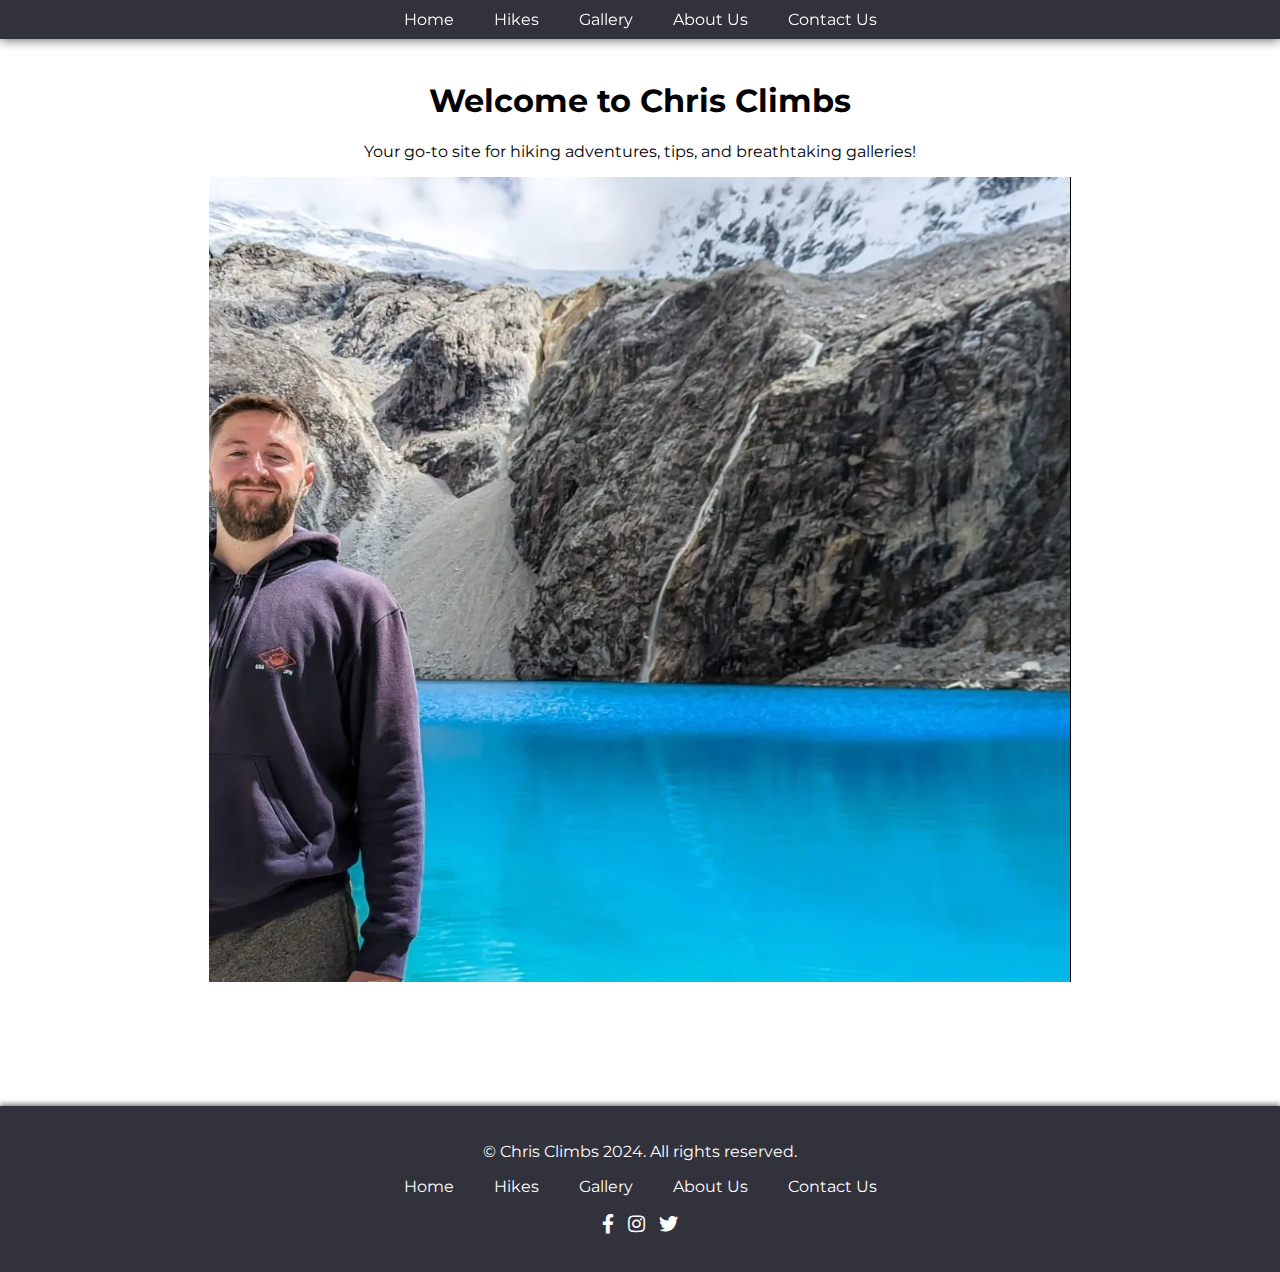
<file: index.html>
<!DOCTYPE html>
<html lang="en">
<head>
    <meta charset="UTF-8">
    <meta name="viewport" content="width=device-width, initial-scale=1.0">
    <title>Home</title>
    <link rel="stylesheet" href="styles.css" />
    <link rel="icon" href="images/favicon.ico" type="image/x-icon">
    <link href="https://cdnjs.cloudflare.com/ajax/libs/font-awesome/5.15.4/css/all.min.css" rel="stylesheet">
    <link href="https://fonts.googleapis.com/css2?family=Montserrat:wght@400;700&display=swap" rel="stylesheet">
</head>
<body>
    <!-- Navigation Bar -->
    <nav>
        <ul>
            <li><a href="index.html">Home</a></li>
            <li><a href="hikes.html">Hikes</a></li>
            <li><a href="gallery.html">Gallery</a></li>
            <li><a href="about.html">About Us</a></li>
            <li><a href="contact.html">Contact Us</a></li>
        </ul>
    </nav>

    <!-- Main Content Placeholder -->
    <main>
        <h1>Welcome to Chris Climbs</h1>
        <p>Your go-to site for hiking adventures, tips, and breathtaking galleries!</p>
        <img src="images/Laguna69.png" alt="Chris at a mountain lake" style="max-width: 100%; height: auto;">
    </main>

    <!-- Footer -->
    <footer>
        <div class="footer-content">
            <p>© Chris Climbs 2024. All rights reserved.</p>
            <ul class="footer-links">
                <li><a href="index.html">Home</a></li>
                <li><a href="hikes.html">Hikes</a></li>
                <li><a href="gallery.html">Gallery</a></li>
                <li><a href="about.html">About Us</a></li>
                <li><a href="contact.html">Contact Us</a></li>
            </ul>
            <p class="footer-social">
                <a href="https://facebook.com"><i class="fab fa-facebook-f"></i></a>
                <a href="https://instagram.com"><i class="fab fa-instagram"></i></a>
                <a href="https://x.com"><i class="fab fa-twitter"></i></a>
            </p>
        </div>
    </footer>
</body>
</html>
</file>
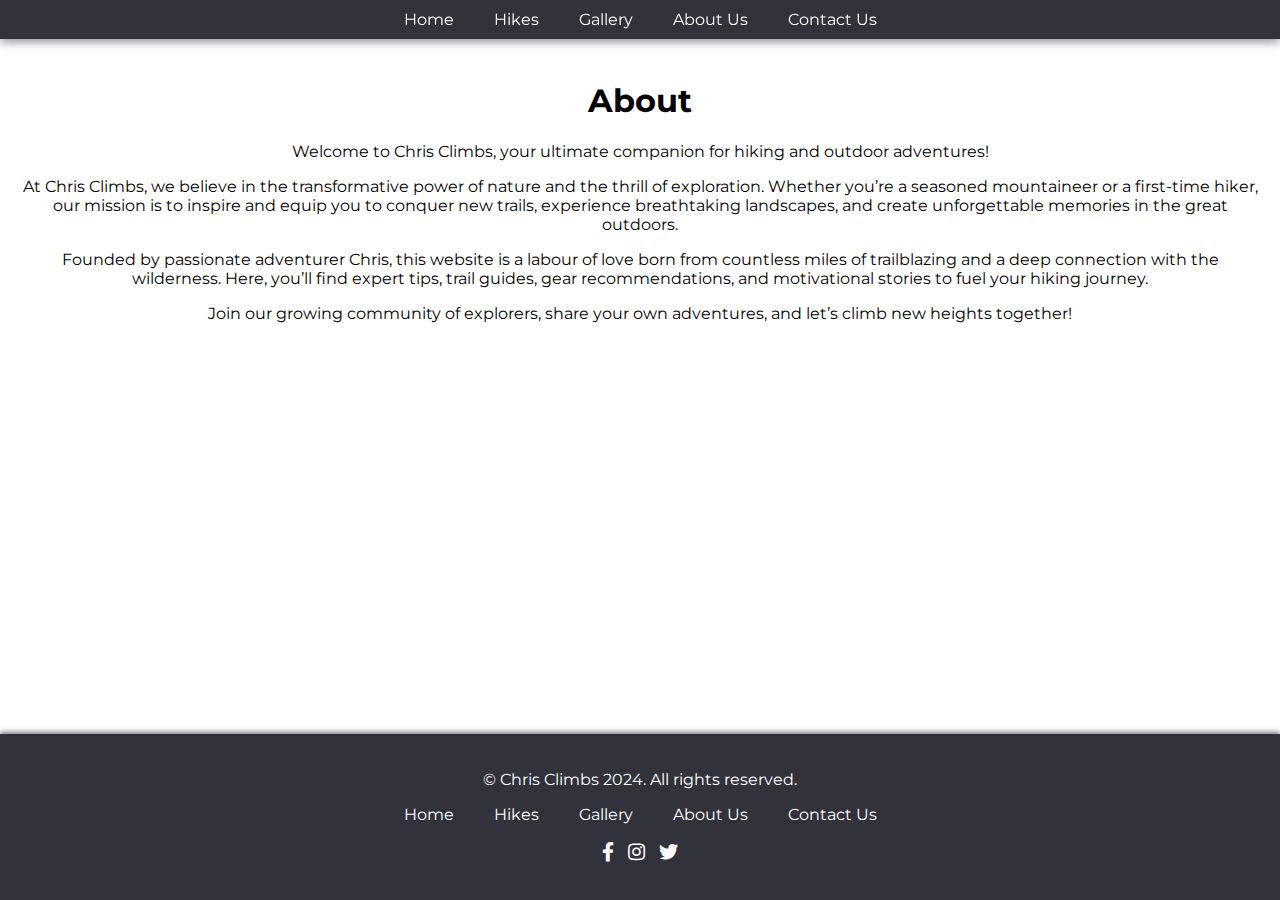
<file: about.html>
<!DOCTYPE html>
<html lang="en">
<head>
    <meta charset="UTF-8">
    <meta name="viewport" content="width=device-width, initial-scale=1.0">
    <title>About</title>
    <link rel="stylesheet" href="styles.css" />
    <link rel="icon" href="images/favicon.ico" type="image/x-icon">
    <link href="https://cdnjs.cloudflare.com/ajax/libs/font-awesome/5.15.4/css/all.min.css" rel="stylesheet">
    <link href="https://fonts.googleapis.com/css2?family=Montserrat:wght@400;700&display=swap" rel="stylesheet">
</head>
<body>
    <!-- Navigation Bar -->
    <nav>
        <ul>
            <li><a href="index.html">Home</a></li>
            <li><a href="hikes.html">Hikes</a></li>
            <li><a href="gallery.html">Gallery</a></li>
            <li><a href="about.html">About Us</a></li>
            <li><a href="contact.html">Contact Us</a></li>
        </ul>
    </nav>

    <!-- Main Content Placeholder -->
    <main>
        <h1>About</h1>
        <p>Welcome to Chris Climbs, your ultimate companion for hiking and outdoor adventures!</p>

        <p>At Chris Climbs, we believe in the transformative power of nature and the thrill of exploration. Whether you’re a seasoned mountaineer or a first-time hiker, our mission is to inspire and equip you to conquer new trails, experience breathtaking landscapes, and create unforgettable memories in the great outdoors.</p>
            
        <p>Founded by passionate adventurer Chris, this website is a labour of love born from countless miles of trailblazing and a deep connection with the wilderness. Here, you’ll find expert tips, trail guides, gear recommendations, and motivational stories to fuel your hiking journey.</p>
            
        <p>Join our growing community of explorers, share your own adventures, and let’s climb new heights together!</p>
    </main>

    <!-- Footer -->
    <footer>
        <div class="footer-content">
            <p>&copy; Chris Climbs 2024. All rights reserved.</p>
            <ul class="footer-links">
                <li><a href="index.html">Home</a></li>
                <li><a href="hikes.html">Hikes</a></li>
                <li><a href="gallery.html">Gallery</a></li>
                <li><a href="about.html">About Us</a></li>
                <li><a href="contact.html">Contact Us</a></li>
            </ul>
            <p class="footer-social">
                <a href="https://facebook.com"><i class="fab fa-facebook-f"></i></a>
                <a href="https://instagram.com"><i class="fab fa-instagram"></i></a>
                <a href="https://x.com"><i class="fab fa-twitter"></i></a>
            </p>
        </div>
    </footer>
</body>
</html>
</file>
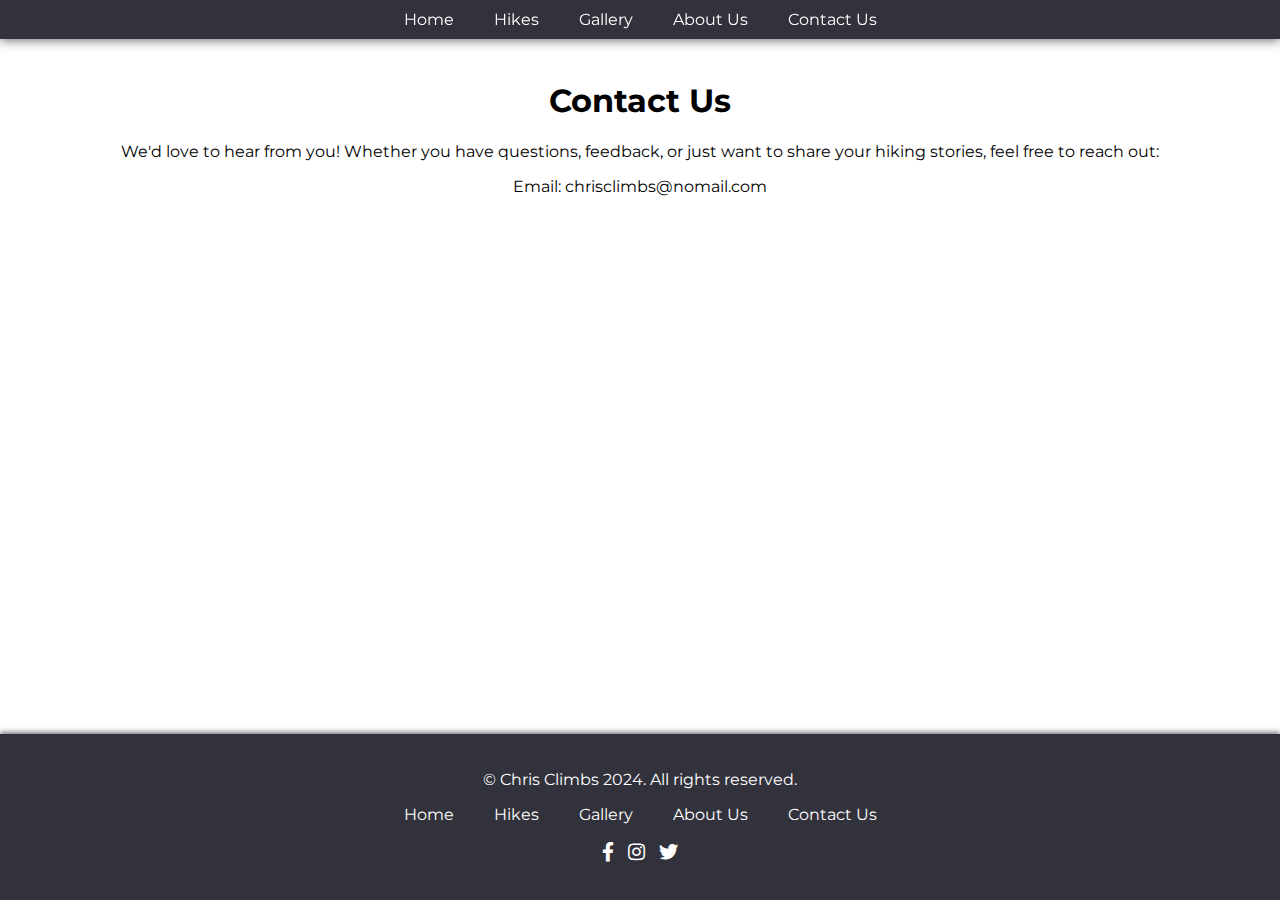
<file: contact.html>
<!DOCTYPE html>
<html lang="en">
<head>
    <meta charset="UTF-8">
    <meta name="viewport" content="width=device-width, initial-scale=1.0">
    <title>Contact</title>
    <link rel="stylesheet" href="styles.css" />
    <link rel="icon" href="images/favicon.ico" type="image/x-icon">
    <link href="https://cdnjs.cloudflare.com/ajax/libs/font-awesome/5.15.4/css/all.min.css" rel="stylesheet">
    <link href="https://fonts.googleapis.com/css2?family=Montserrat:wght@400;700&display=swap" rel="stylesheet">
</head>
<body>
    <!-- Navigation Bar -->
    <nav>
        <ul>
            <li><a href="index.html">Home</a></li>
            <li><a href="hikes.html">Hikes</a></li>
            <li><a href="gallery.html">Gallery</a></li>
            <li><a href="about.html">About Us</a></li>
            <li><a href="contact.html">Contact Us</a></li>
        </ul>
    </nav>

    <!-- Main Content Placeholder -->
    <main>
        <h1>Contact Us</h1>
        <p>We'd love to hear from you! Whether you have questions, feedback, or just want to share your hiking stories, feel free to reach out:</p>

        
        
        
        
        
        <p>Email: chrisclimbs@nomail.com</p>
    </main>

    <!-- Footer -->
    <footer>
        <div class="footer-content">
            <p>&copy; Chris Climbs 2024. All rights reserved.</p>
            <ul class="footer-links">
                <li><a href="index.html">Home</a></li>
                <li><a href="hikes.html">Hikes</a></li>
                <li><a href="gallery.html">Gallery</a></li>
                <li><a href="about.html">About Us</a></li>
                <li><a href="contact.html">Contact Us</a></li>
            </ul>
            <p class="footer-social">
                <a href="https://facebook.com"><i class="fab fa-facebook-f"></i></a>
                <a href="https://instagram.com"><i class="fab fa-instagram"></i></a>
                <a href="https://x.com"><i class="fab fa-twitter"></i></a>
            </p>
        </div>
    </footer>
</body>
</html>
</file>
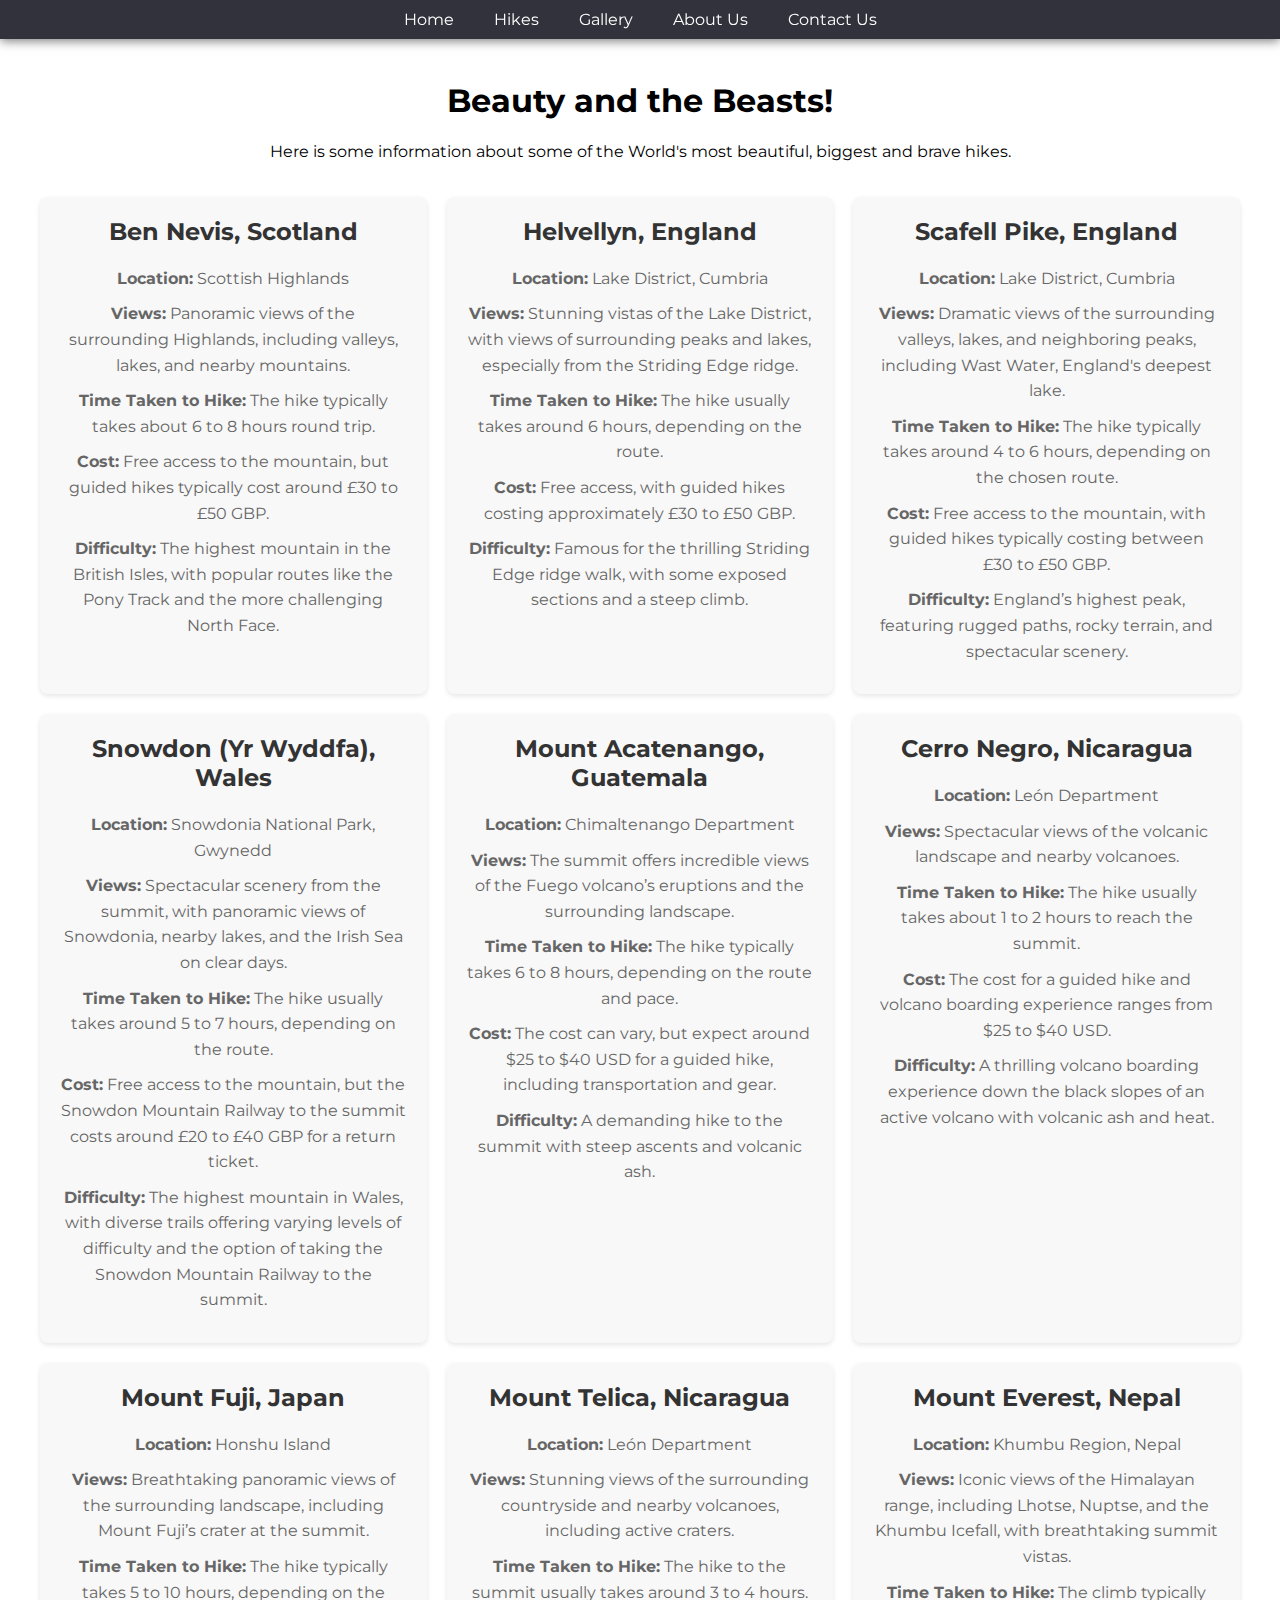
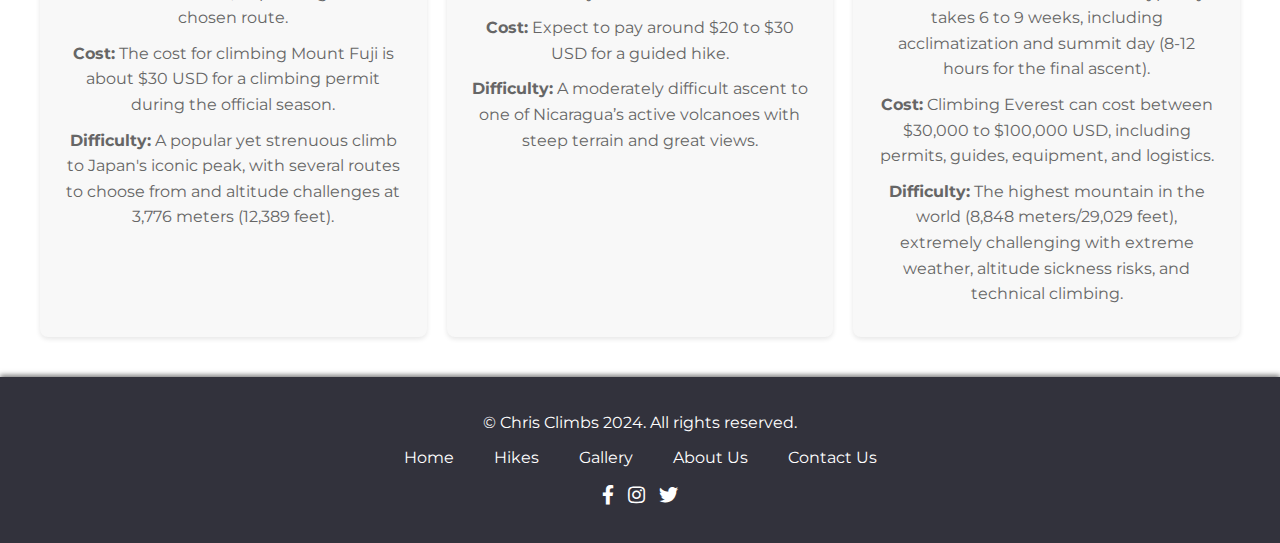
<file: hikes.html>
<!DOCTYPE html>
<html lang="en">
<head>
    <meta charset="UTF-8">
    <meta name="viewport" content="width=device-width, initial-scale=1.0">
    <title>Hikes</title>
    <link rel="stylesheet" href="styles.css" />
    <link rel="icon" href="images/favicon.ico" type="image/x-icon">
    <link href="https://cdnjs.cloudflare.com/ajax/libs/font-awesome/5.15.4/css/all.min.css" rel="stylesheet">
    <link href="https://fonts.googleapis.com/css2?family=Montserrat:wght@400;700&display=swap" rel="stylesheet">
</head>
<body>
    <!-- Navigation Bar -->
    <nav>
        <ul>
            <li><a href="index.html">Home</a></li>
            <li><a href="hikes.html">Hikes</a></li>
            <li><a href="gallery.html">Gallery</a></li>
            <li><a href="about.html">About Us</a></li>
            <li><a href="contact.html">Contact Us</a></li>
        </ul>
    </nav>

    <!-- Main Content Placeholder -->
    <main>
        <h1>Beauty and the Beasts!</h1>
        <p>Here is some information about some of the World's most beautiful, biggest and brave hikes.</p>

        <div class="hikes-container">
            <!-- Ben Nevis, Scotland -->
            <div class="hike-box">
                <h2>Ben Nevis, Scotland</h2>
                <p><strong>Location:</strong> Scottish Highlands</p>
                <p><strong>Views:</strong> Panoramic views of the surrounding Highlands, including valleys, lakes, and nearby mountains.</p>
                <p><strong>Time Taken to Hike:</strong> The hike typically takes about 6 to 8 hours round trip.</p>
                <p><strong>Cost:</strong> Free access to the mountain, but guided hikes typically cost around £30 to £50 GBP.</p>
                <p><strong>Difficulty:</strong> The highest mountain in the British Isles, with popular routes like the Pony Track and the more challenging North Face.</p>
            </div>

            <!-- Helvellyn, England -->
            <div class="hike-box">
                <h2>Helvellyn, England</h2>
                <p><strong>Location:</strong> Lake District, Cumbria</p>
                <p><strong>Views:</strong> Stunning vistas of the Lake District, with views of surrounding peaks and lakes, especially from the Striding Edge ridge.</p>
                <p><strong>Time Taken to Hike:</strong> The hike usually takes around 6 hours, depending on the route.</p>
                <p><strong>Cost:</strong> Free access, with guided hikes costing approximately £30 to £50 GBP.</p>
                <p><strong>Difficulty:</strong> Famous for the thrilling Striding Edge ridge walk, with some exposed sections and a steep climb.</p>
            </div>

            <!-- Scafell Pike, England -->
            <div class="hike-box">
                <h2>Scafell Pike, England</h2>
                <p><strong>Location:</strong> Lake District, Cumbria</p>
                <p><strong>Views:</strong> Dramatic views of the surrounding valleys, lakes, and neighboring peaks, including Wast Water, England's deepest lake.</p>
                <p><strong>Time Taken to Hike:</strong> The hike typically takes around 4 to 6 hours, depending on the chosen route.</p>
                <p><strong>Cost:</strong> Free access to the mountain, with guided hikes typically costing between £30 to £50 GBP.</p>
                <p><strong>Difficulty:</strong> England’s highest peak, featuring rugged paths, rocky terrain, and spectacular scenery.</p>
            </div>

            <!-- Snowdon (Yr Wyddfa), Wales -->
            <div class="hike-box">
                <h2>Snowdon (Yr Wyddfa), Wales</h2>
                <p><strong>Location:</strong> Snowdonia National Park, Gwynedd</p>
                <p><strong>Views:</strong> Spectacular scenery from the summit, with panoramic views of Snowdonia, nearby lakes, and the Irish Sea on clear days.</p>
                <p><strong>Time Taken to Hike:</strong> The hike usually takes around 5 to 7 hours, depending on the route.</p>
                <p><strong>Cost:</strong> Free access to the mountain, but the Snowdon Mountain Railway to the summit costs around £20 to £40 GBP for a return ticket.</p>
                <p><strong>Difficulty:</strong> The highest mountain in Wales, with diverse trails offering varying levels of difficulty and the option of taking the Snowdon Mountain Railway to the summit.</p>
            </div>

            <!-- Mount Acatenango, Guatemala -->
            <div class="hike-box">
                <h2>Mount Acatenango, Guatemala</h2>
                <p><strong>Location:</strong> Chimaltenango Department</p>
                <p><strong>Views:</strong> The summit offers incredible views of the Fuego volcano’s eruptions and the surrounding landscape.</p>
                <p><strong>Time Taken to Hike:</strong> The hike typically takes 6 to 8 hours, depending on the route and pace.</p>
                <p><strong>Cost:</strong> The cost can vary, but expect around $25 to $40 USD for a guided hike, including transportation and gear.</p>
                <p><strong>Difficulty:</strong> A demanding hike to the summit with steep ascents and volcanic ash.</p>
            </div>

            <!-- Cerro Negro, Nicaragua -->
            <div class="hike-box">
                <h2>Cerro Negro, Nicaragua</h2>
                <p><strong>Location:</strong> León Department</p>
                <p><strong>Views:</strong> Spectacular views of the volcanic landscape and nearby volcanoes.</p>
                <p><strong>Time Taken to Hike:</strong> The hike usually takes about 1 to 2 hours to reach the summit.</p>
                <p><strong>Cost:</strong> The cost for a guided hike and volcano boarding experience ranges from $25 to $40 USD.</p>
                <p><strong>Difficulty:</strong> A thrilling volcano boarding experience down the black slopes of an active volcano with volcanic ash and heat.</p>
            </div>

            <!-- Mount Fuji, Japan -->
            <div class="hike-box">
                <h2>Mount Fuji, Japan</h2>
                <p><strong>Location:</strong> Honshu Island</p>
                <p><strong>Views:</strong> Breathtaking panoramic views of the surrounding landscape, including Mount Fuji’s crater at the summit.</p>
                <p><strong>Time Taken to Hike:</strong> The hike typically takes 5 to 10 hours, depending on the chosen route.</p>
                <p><strong>Cost:</strong> The cost for climbing Mount Fuji is about $30 USD for a climbing permit during the official season.</p>
                <p><strong>Difficulty:</strong> A popular yet strenuous climb to Japan's iconic peak, with several routes to choose from and altitude challenges at 3,776 meters (12,389 feet).</p>
            </div>

            <!-- Mount Telica, Nicaragua -->
            <div class="hike-box">
                <h2>Mount Telica, Nicaragua</h2>
                <p><strong>Location:</strong> León Department</p>
                <p><strong>Views:</strong> Stunning views of the surrounding countryside and nearby volcanoes, including active craters.</p>
                <p><strong>Time Taken to Hike:</strong> The hike to the summit usually takes around 3 to 4 hours.</p>
                <p><strong>Cost:</strong> Expect to pay around $20 to $30 USD for a guided hike.</p>
                <p><strong>Difficulty:</strong> A moderately difficult ascent to one of Nicaragua’s active volcanoes with steep terrain and great views.</p>
            </div>

            <!-- Mount Everest, Nepal -->
            <div class="hike-box">
                <h2>Mount Everest, Nepal</h2>
                <p><strong>Location:</strong> Khumbu Region, Nepal</p>
                <p><strong>Views:</strong> Iconic views of the Himalayan range, including Lhotse, Nuptse, and the Khumbu Icefall, with breathtaking summit vistas.</p>
                <p><strong>Time Taken to Hike:</strong> The climb typically takes 6 to 9 weeks, including acclimatization and summit day (8-12 hours for the final ascent).</p>
                <p><strong>Cost:</strong> Climbing Everest can cost between $30,000 to $100,000 USD, including permits, guides, equipment, and logistics.</p>
                <p><strong>Difficulty:</strong> The highest mountain in the world (8,848 meters/29,029 feet), extremely challenging with extreme weather, altitude sickness risks, and technical climbing.</p>
            </div>
        </div>
    </main>

    <!-- Footer -->
    <footer>
        <div class="footer-content">
            <p>© Chris Climbs 2024. All rights reserved.</p>
            <ul class="footer-links">
                <li><a href="index.html">Home</a></li>
                <li><a href="hikes.html">Hikes</a></li>
                <li><a href="gallery.html">Gallery</a></li>
                <li><a href="about.html">About Us</a></li>
                <li><a href="contact.html">Contact Us</a></li>
            </ul>
            <p class="footer-social">
                <a href="https://facebook.com"><i class="fab fa-facebook-f"></i></a>
                <a href="https://instagram.com"><i class="fab fa-instagram"></i></a>
                <a href="https://x.com"><i class="fab fa-twitter"></i></a>
            </p>
        </div>
    </footer>
</body>
</html>
</file>
<file: styles.css>
/* General Reset */
body, html {
    margin: 0;
    padding: 0;
    font-family: 'Montserrat', sans-serif;
    box-sizing: border-box;
    min-height: 100vh; /* Ensures at least full viewport height */
    overflow-y: auto; /* Enable scrolling when content overflows */
}

/* Use flexbox for the body to stack content vertically */
body {
    display: flex;
    flex-direction: column;
}

/* Navigation Bar */
nav {
    position: fixed;
    top: 0;
    left: 0;
    width: 100%;
    padding: 10px 0;
    z-index: 1000;
    background-color: rgba(50, 50, 60);
    box-shadow: 0 2px 10px rgba(0, 0, 0, 0.52);
}

nav ul {
    list-style: none;
    padding: 0;
    margin: 0;
    display: flex;
    justify-content: center;
    align-items: center;
    flex-wrap: wrap;
}

nav li {
    margin: 0 10px;
}

nav a {
    font-size: 1rem;
    color: white;
    text-decoration: none;
    padding: 10px;
    transition: color 0.3s;
}

nav a:hover {
    color: skyblue;
}

/* Main Content Styling */
main {
    flex: 1 0 auto; /* Allows main to grow and push footer down */
    text-align: center;
    padding: 20px; /* More padding for breathing room */
    padding-top: 60px; /* Matches nav height to avoid overlap with fixed nav */
}

/* Hikes Container and Boxes */
.hikes-container {
    display: grid;
    grid-template-columns: repeat(auto-fit, minmax(300px, 1fr)); /* Responsive grid with minimum 300px per box */
    gap: 20px; /* Space between boxes */
    padding: 20px;
    max-width: 1200px; /* Optional: Limit container width on large screens */
    margin: 0 auto; /* Center the container */
}

/* Ensure 3 columns on larger screens (e.g., desktops) */
@media (min-width: 1024px) {
    .hikes-container {
        grid-template-columns: repeat(3, 1fr); /* Explicitly set 3 columns on large screens for 3x3 grid */
    }
}

.hike-box {
    background-color: #f8f8f8; /* Light gray background for boxes */
    border-radius: 8px; /* Rounded corners */
    padding: 20px; /* Padding inside boxes */
    box-shadow: 0 2px 5px rgba(0, 0, 0, 0.1); /* Subtle shadow for depth */
    transition: transform 0.3s ease, box-shadow 0.3s ease; /* Smooth hover effects */
}

.hike-box:hover {
    transform: translateY(-5px); /* Lift the box slightly on hover */
    box-shadow: 0 5px 15px rgba(0, 0, 0, 0.2); /* Enhanced shadow on hover */
}

.hike-box h2 {
    color: #333; /* Dark text for headings */
    margin-top: 0; /* Remove default margin */
}

.hike-box p {
    margin: 10px 0; /* Spacing between paragraphs */
    line-height: 1.6; /* Better readability */
    color: #666; /* Slightly lighter text for paragraphs */
}

/* Gallery Container and Items */
.gallery-container {
    display: grid;
    grid-template-columns: repeat(auto-fit, minmax(250px, 1fr)); /* Responsive grid with minimum 250px per item */
    gap: 20px; /* Space between items */
    padding: 20px;
    max-width: 1200px; /* Limit container width on large screens */
    margin: 0 auto; /* Center the container */
}

.gallery-item {
    position: relative;
    overflow: hidden;
    border-radius: 8px; /* Rounded corners */
    box-shadow: 0 2px 10px rgba(0, 0, 0, 0.1); /* Subtle shadow */
    transition: transform 0.3s ease, box-shadow 0.3s ease; /* Smooth hover effects */
}

.gallery-item:hover {
    transform: translateY(-5px); /* Lift the item slightly on hover */
    box-shadow: 0 5px 20px rgba(0, 0, 0, 0.2); /* Enhanced shadow on hover */
}

.gallery-item img {
    width: 100%; /* Fill the container width */
    height: 300px; /* Fixed height for uniformity */
    object-fit: cover; /* Crop images to maintain aspect ratio and fit the fixed height */
    transition: opacity 0.3s ease; /* Smooth opacity transition for hover effect */
}

.gallery-item:hover img {
    opacity: 0.7; /* Slightly fade the image on hover to highlight caption */
}

.caption {
    position: absolute;
    bottom: -50px; /* Start below the image */
    left: 0;
    width: 100%;
    background-color: rgba(50, 50, 60, 0.9); /* Dark semi-transparent background */
    color: white;
    text-align: center;
    padding: 10px 0;
    font-size: 1.1em;
    transition: bottom 0.3s ease; /* Smooth slide-up animation */
}

.gallery-item:hover .caption {
    bottom: 0; /* Slide up to be visible on hover */
}

/* Ensure the image has some margin at the bottom to avoid overlap with footer */
main img {
    max-width: 100%;
    height: auto;
    margin-bottom: 100px; /* Increased margin to create more space below the image on larger screens */
}

/* Footer */
footer {
    flex-shrink: 0; /* Prevents footer from shrinking */
    position: relative; /* Keeps footer at the bottom of content */
    width: 100%;
    background-color: rgba(50, 50, 60);
    color: white;
    text-align: center;
    padding: 20px 0; /* Increased padding for better spacing */
    box-shadow: 0 -2px 5px rgba(0, 0, 0, 0.52);
    z-index: 1000;
}

footer a {
    color: white;
    text-decoration: none;
    margin: 0 10px;
    transition: color 0.3s ease;
}

footer a:hover {
    color: skyblue;
}

.footer-content {
    max-width: 1200px;
    margin: 0 auto;
    padding: 0 20px;
}

.footer-links {
    list-style: none;
    padding: 0;
    margin: 10px 0;
    display: flex;
    justify-content: center;
    flex-wrap: wrap;
}

.footer-links li {
    margin: 0 10px;
}

.footer-social a {
    margin: 0 5px;
    font-size: 1.2em;
}

/* Responsive Design */
@media (max-width: 600px) {
    nav a {
        font-size: 0.9rem;
        padding: 8px;
    }

    footer {
        padding: 5px 0; /* Reduced padding on mobile to match your preference */
    }

    .footer-links {
        flex-direction: column;
    }

    .footer-social a {
        font-size: 1.5em;
    }

    main {
        padding-top: 50px; /* Smaller nav padding on mobile */
    }

    /* Reduce margin below image on mobile to avoid excessive spacing */
    main img {
        margin-bottom: 20px; /* Revert to smaller margin on mobile */
    }

    /* Adjust gallery items for mobile */
    .gallery-container {
        grid-template-columns: 1fr; /* Stack items vertically on very small screens */
        padding: 10px;
    }

    .gallery-item {
        padding: 10px; /* Slightly less padding on mobile */
    }

    .gallery-item img {
        height: 200px; /* Smaller height on mobile for better fit */
    }

    .hikes-container {
        grid-template-columns: 1fr; /* Stack boxes vertically on very small screens */
        padding: 10px;
    }

    .hike-box {
        padding: 15px; /* Slightly less padding on mobile */
    }

    .caption {
        font-size: 1em; /* Smaller font on mobile */
    }
}

@media (max-width: 768px) {
    body {
        font-size: 14px;
    }
    nav a {
        font-size: 12px;
    }
    .footer-links {
        flex-direction: column;
    }

    /* Adjust gallery items for tablets */
    .gallery-container {
        grid-template-columns: repeat(auto-fit, minmax(200px, 1fr)); /* Smaller minimum width for tablets */
    }

    .gallery-item img {
        height: 250px; /* Slightly smaller height on tablets */
    }

    /* Adjust hike boxes for tablets */
    .hikes-container {
        grid-template-columns: repeat(auto-fit, minmax(250px, 1fr)); /* Smaller minimum width for tablets */
    }
}

@media (min-width: 1024px) {
    .gallery-container {
        grid-template-columns: repeat(3, 1fr); /* Explicitly set 3 columns on large screens for a clean layout */
    }

    .hikes-container {
        grid-template-columns: repeat(3, 1fr); /* Explicitly set 3 columns on large screens for 3x3 grid */
    }
}
</file>
